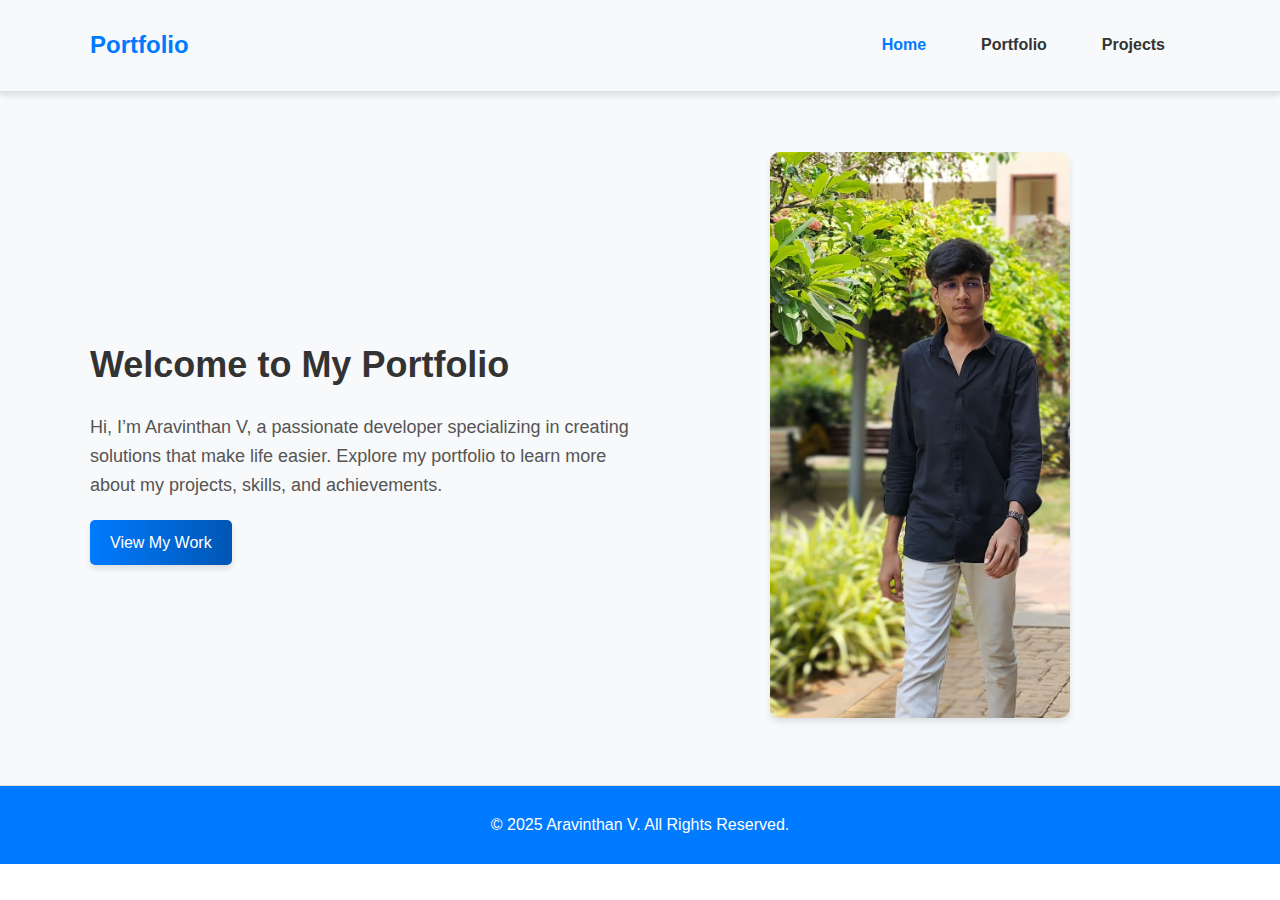
<file: index.html>
<!DOCTYPE html>
<html lang="en">
<head>
    <meta charset="UTF-8">
    <meta name="viewport" content="width=device-width, initial-scale=1.0">
    <title>Home - Portfolio</title>
    <link rel="stylesheet" href="styles.css">
</head>
<body>
    <header>
        <div class="container">
            <h1 class="logo">Portfolio</h1>
            <nav>
                <ul>
                    <li><a href="index.html" class="active">Home</a></li>
                    <li><a href="portfolio.html">Portfolio</a></li>
                    <li><a href="projects.html">Projects</a></li>
                </ul>
            </nav>
        </div>
    </header>

    <section id="home">
        <div class="container">
            <div class="home-content">
                <div class="text-content">
                    <h1>Welcome to My Portfolio</h1>
                    <p>
                        Hi, I’m Aravinthan V, a passionate developer specializing in creating solutions that make life easier. 
                        Explore my portfolio to learn more about my projects, skills, and achievements.
                    </p>
                    <a href="portfolio.html" class="btn btn-large">View My Work</a>
                </div>
                <div class="image-content">
                    <img src="my-photo.jpg" alt="Aravinthan V" class="home-image">
                </div>
            </div>
        </div>
    </section>

    <footer>
        <p>&copy; 2025 Aravinthan V. All Rights Reserved.</p>
    </footer>
</body>
</html>
</file>
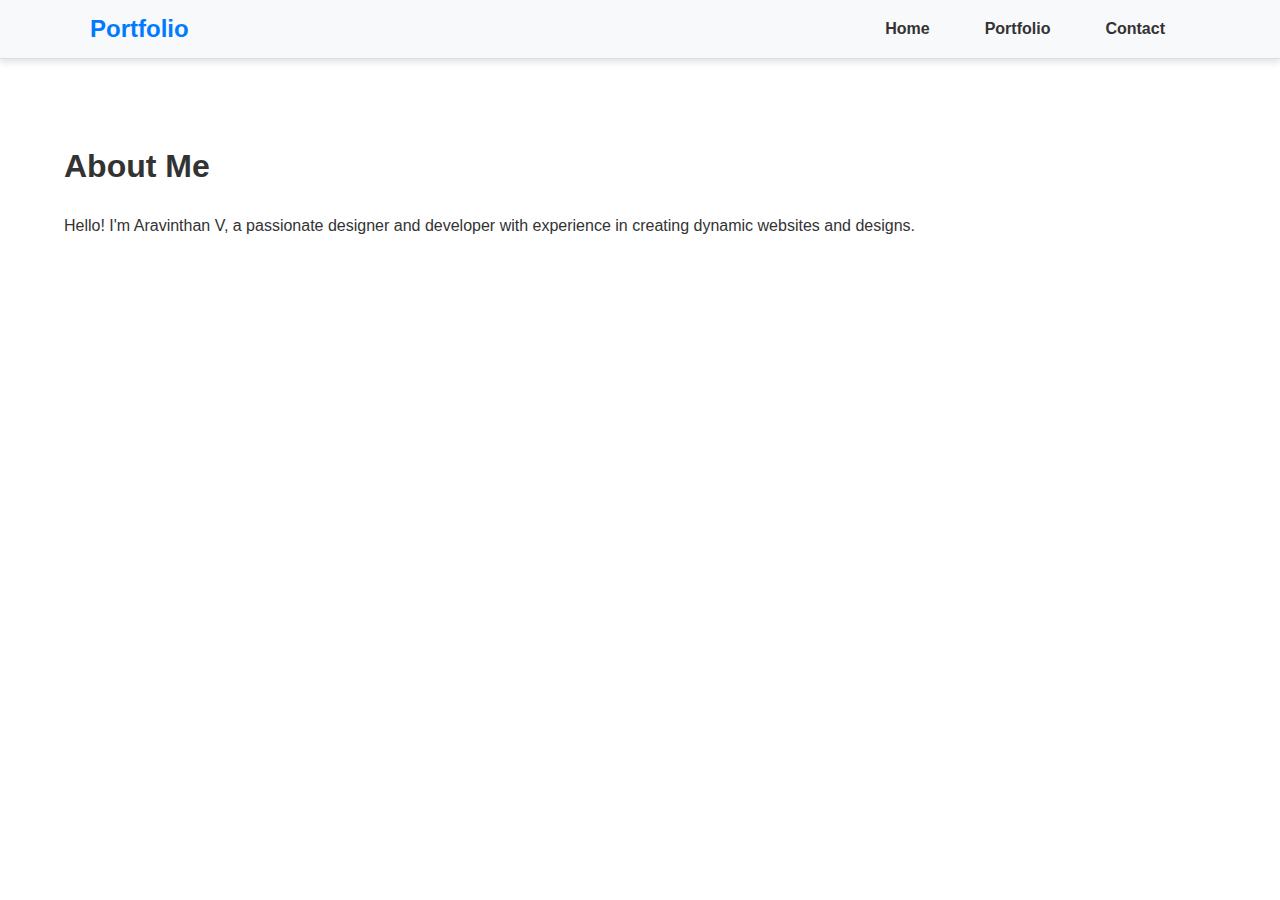
<file: about.html>
<!DOCTYPE html>
<html lang="en">
<head>
    <meta charset="UTF-8">
    <meta name="viewport" content="width=device-width, initial-scale=1.0">
    <title>About - Aravinthan V</title>
    <link rel="stylesheet" href="styles.css">
</head>
<body>
    <header>
        <div class="container">
            <div class="logo">Portfolio</div>
            <nav>
                <ul class="nav-links">
                    <li><a href="index.html">Home</a></li>
                    <li><a href="portfolio.html">Portfolio</a></li>
                    <li><a href="contact.html">Contact</a></li>
                </ul>
            </nav>
        </div>
    </header>
    <main>
        <section class="container">
            <h1>About Me</h1>
            <p>Hello! I'm Aravinthan V, a passionate designer and developer with experience in creating dynamic websites and designs.</p>
        </section>
    </main>
</body>
</html>
</file>
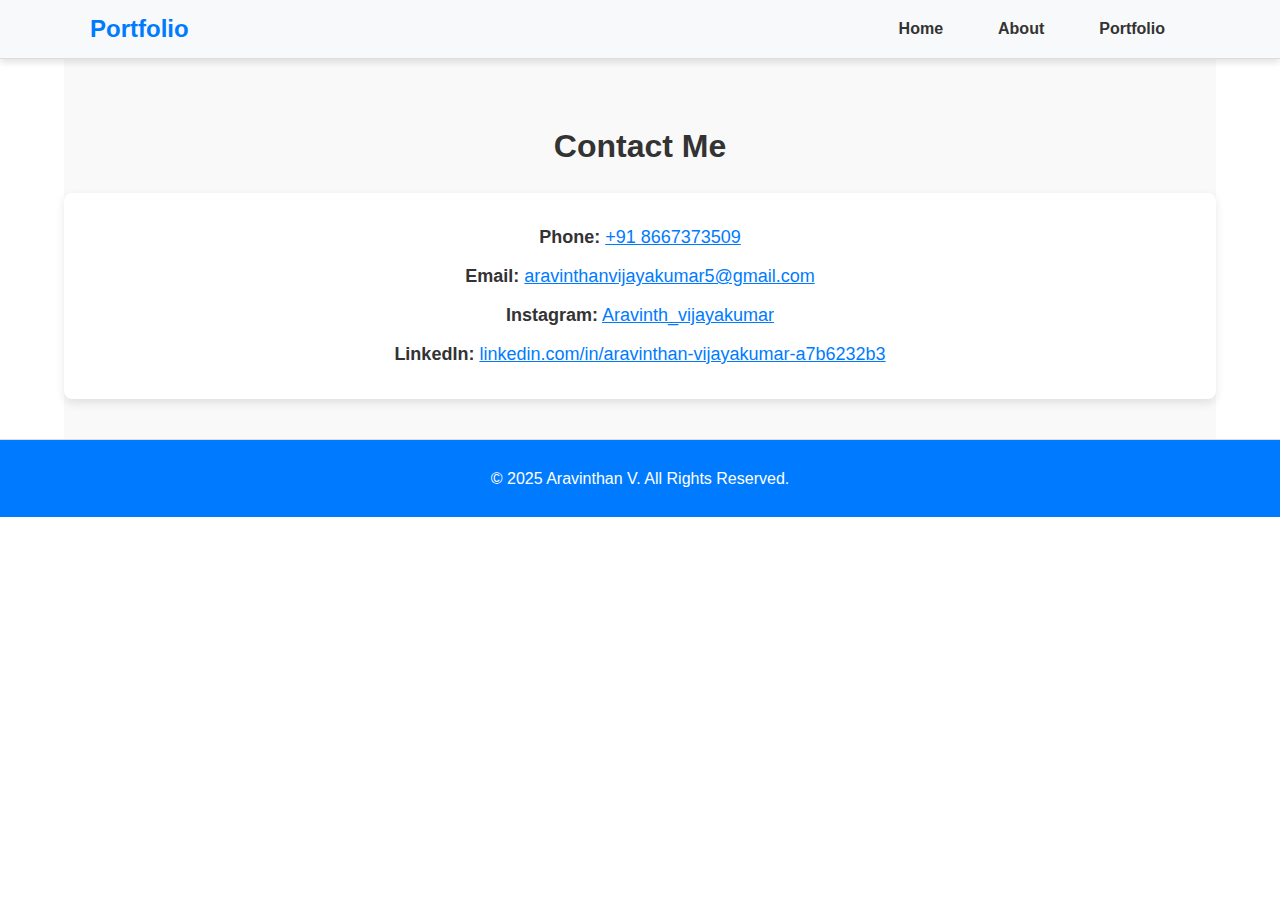
<file: contact.html>
<!DOCTYPE html>
<html lang="en">
<head>
    <meta charset="UTF-8">
    <meta name="viewport" content="width=device-width, initial-scale=1.0">
    <title>Contact - Aravinthan V</title>
    <link rel="stylesheet" href="styles.css">
</head>
<body>
    <header>
        <div class="container">
            <div class="logo">Portfolio</div>
            <nav>
                <ul class="nav-links">
                    <li><a href="index.html">Home</a></li>
                    <li><a href="about.html">About</a></li>
                    <li><a href="portfolio.html">Portfolio</a></li>
                </ul>
            </nav>
        </div>
    </header>
    <main>
        <section class="contact-section container">
            <h1>Contact Me</h1>
            <div class="contact-info">
                <p><strong>Phone:</strong> <a href="tel:+918667373509">+91 8667373509</a></p>
                <p><strong>Email:</strong> <a href="mailto:aravinthanvijayakumar5@gmail.com">aravinthanvijayakumar5@gmail.com</a></p>
                <p><strong>Instagram:</strong> <a href="https://www.instagram.com/Aravinth_vijayakumar" target="_blank">Aravinth_vijayakumar</a></p>
                <p><strong>LinkedIn:</strong> <a href="https://linkedin.com/in/aravinthan-vijayakumar-a7b6232b3" target="_blank">linkedin.com/in/aravinthan-vijayakumar-a7b6232b3</a></p>
            </div>
        </section>
    </main>
    <footer>
        <p>&copy; 2025 Aravinthan V. All Rights Reserved.</p>
    </footer>
</body>
</html>
</file>
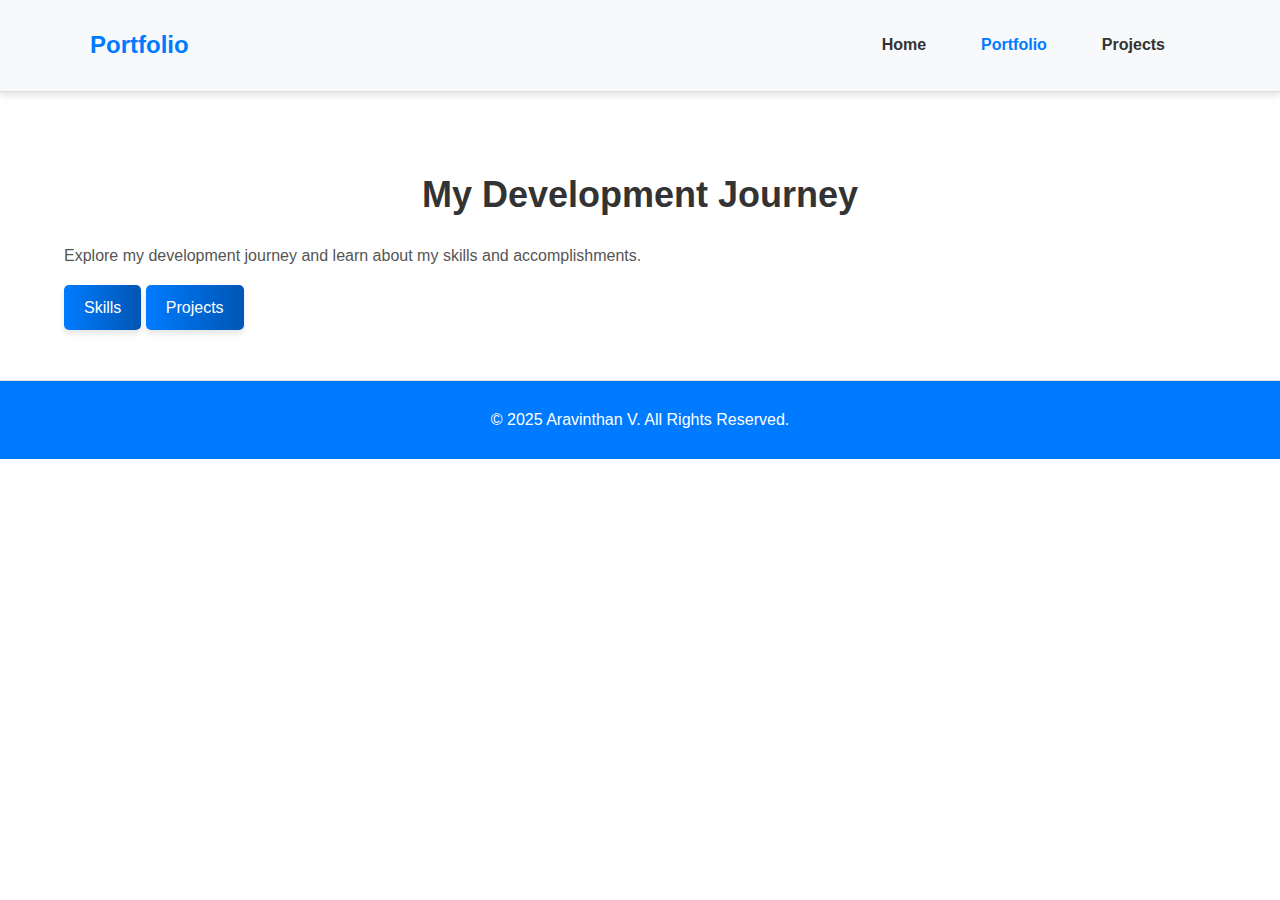
<file: portfolio.html>
<!DOCTYPE html>
<html lang="en">
<head>
    <meta charset="UTF-8">
    <meta name="viewport" content="width=device-width, initial-scale=1.0">
    <title>Portfolio</title>
    <link rel="stylesheet" href="styles.css">
</head>
<body>
    <header>
        <div class="container">
            <h1 class="logo">Portfolio</h1>
            <nav>
                <ul>
                    <li><a href="index.html">Home</a></li>
                    <li><a href="portfolio.html" class="active">Portfolio</a></li>
                    <li><a href="projects.html">Projects</a></li>
                </ul>
            </nav>
        </div>
    </header>

    <section id="portfolio">
        <div class="container">
            <h1>My Development Journey</h1>
            <p>
                Explore my development journey and learn about my skills and accomplishments.
            </p>

            <div class="btn-group">
                <!-- Link to the skills section using an anchor -->
                <a href="#skillsSection" class="btn">Skills</a>
                <a href="projects.html" class="btn">Projects</a>
            </div>

            <!-- Skills Section -->
            <div id="skillsSection" class="hidden">
                <img src="my-photo.jpg" alt="My Photo" class="photo">
                <h2>My Skills</h2>
                <ul class="skills">
                    <li>C Programming</li>
                    <li>Python Development</li>
                    <li>Java with JDBC</li>
                    <li>Database Management (SQL)</li>
                    <li>Frontend & UI Design</li>
                </ul>
                <!-- Back button to return to the top -->
                <a href="#portfolio" class="btn back-btn">Back</a>
            </div>
        </div>
    </section>

    <footer>
        <p>&copy; 2025 Aravinthan V. All Rights Reserved.</p>
    </footer>
</body>
</html>
</file>
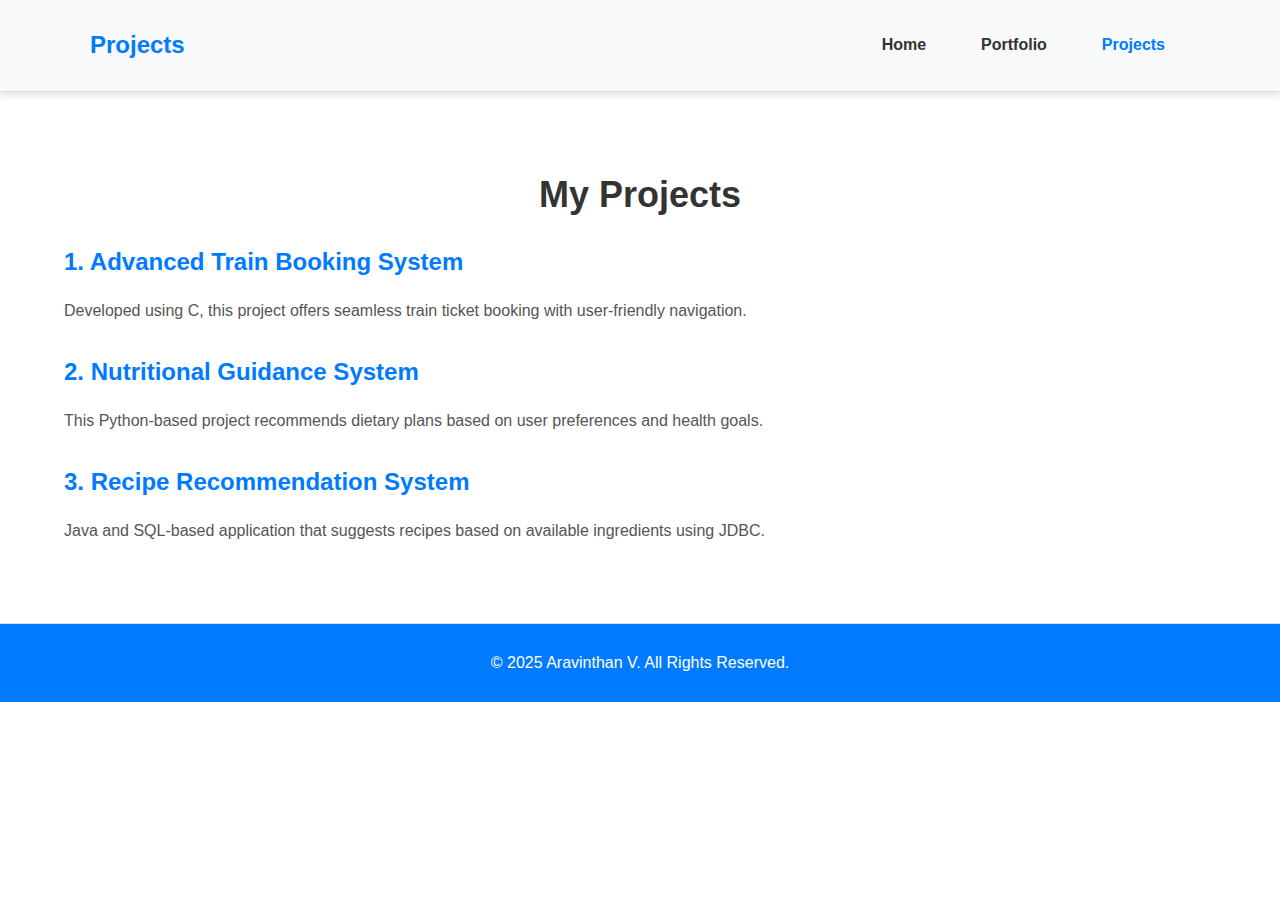
<file: projects.html>
<!DOCTYPE html>
<html lang="en">
<head>
    <meta charset="UTF-8">
    <meta name="viewport" content="width=device-width, initial-scale=1.0">
    <title>Projects</title>
    <link rel="stylesheet" href="styles.css">
</head>
<body>
    <header>
        <div class="container">
            <h1 class="logo">Projects</h1>
            <nav>
                <ul>
                    <li><a href="index.html">Home</a></li>
                    <li><a href="portfolio.html">Portfolio</a></li>
                    <li><a href="projects.html" class="active">Projects</a></li>
                </ul>
            </nav>
        </div>
    </header>

    <section id="projects">
        <div class="container">
            <h1>My Projects</h1>

            <div class="project">
                <h2>1. Advanced Train Booking System</h2>
                <p>Developed using C, this project offers seamless train ticket booking with user-friendly navigation.</p>
            </div>

            <div class="project">
                <h2>2. Nutritional Guidance System</h2>
                <p>This Python-based project recommends dietary plans based on user preferences and health goals.</p>
            </div>

            <div class="project">
                <h2>3. Recipe Recommendation System</h2>
                <p>Java and SQL-based application that suggests recipes based on available ingredients using JDBC.</p>
            </div>
        </div>
    </section>

    <footer>
        <p>&copy; 2025 Aravinthan V. All Rights Reserved.</p>
    </footer>
</body>
</html>
</file>
<file: styles.css>
/* General Styles */
body {
    font-family: Arial, sans-serif;
    margin: 0;
    padding: 0;
}

.container {
    width: 90%;
    max-width: 1200px;
    margin: 0 auto;
}

/* Header Styles */
header {
    background-color: #f8f8f8;
    padding: 10px 0;
    box-shadow: 0 4px 6px rgba(0, 0, 0, 0.1);
    position: sticky;
    top: 0;
    z-index: 1000;
}

header .container {
    display: flex;
    justify-content: space-between;
    align-items: center;
}

.logo {
    font-size: 24px;
    font-weight: bold;
    color: #333;
}

nav ul {
    list-style: none;
    display: flex;
    padding: 0;
    margin: 0;
}

nav ul li {
    margin: 0 15px;
}

nav ul li a {
    text-decoration: none;
    color: #333;
    font-weight: 500;
}

nav ul li a:hover {
    color: #007bff;
}

.btn {
    padding: 10px 20px;
    background-color: #007bff;
    color: #fff;
    text-decoration: none;
    border-radius: 5px;
    transition: background-color 0.3s ease;
}

.btn:hover {
    background-color: #0056b3;
}

/* Hero Section */
#hero {
    display: flex;
    align-items: center;
    justify-content: space-between;
    padding: 50px 0;
    background-color: #f9f9f9;
}

.hero-content {
    display: flex;
    align-items: center;
    justify-content: space-between;
    flex-wrap: wrap;
}

.hero-text {
    max-width: 600px;
    padding: 20px;
}

.hero-text p:first-of-type {
    font-size: 18px;
    color: #555;
}

.hero-text h1 {
    font-size: 48px;
    margin: 10px 0;
    color: #333;
}

.hero-text p:last-of-type {
    font-size: 16px;
    color: #777;
    margin: 20px 0;
}

.hero-image {
    max-width: 400px;
    flex: 1;
    text-align: center;
}

.hero-image img {
    max-width: 100%;
    height: auto;
    border-radius: 10px;
    box-shadow: 0 4px 10px rgba(0, 0, 0, 0.1);
}
@media (max-width: 768px) {
    #hero {
        flex-direction: column;
        text-align: center;
    }

    .hero-text, .hero-image {
        max-width: 100%;
        margin: 20px 0;
    }

    nav ul {
        flex-direction: column;
        align-items: center;
    }

    nav ul li {
        margin: 10px 0;
    }
}


/* Footer */
footer {
    text-align: center;
    padding: 10px 0;
    background-color: #f8f8f8;
    color: #555;
    border-top: 1px solid #ddd;
}

/* Contact Page Styles */
.contact-section {
    padding: 40px 0;
    background-color: #f9f9f9;
    text-align: center;
}

.contact-info {
    background-color: #fff;
    padding: 20px;
    border-radius: 8px;
    box-shadow: 0 4px 10px rgba(0, 0, 0, 0.1);
}

.contact-info p {
    font-size: 18px;
    margin: 10px 0;
}

.contact-info a {
    color: #007BFF;
    transition: color 0.3s ease;
}

.contact-info a:hover {
    color: #0056b3;
}

/* Responsive Styles */
@media (max-width: 768px) {
    .contact-info {
        padding: 15px;
    }

    .contact-info p {
        font-size: 16px;
    }
}
/* Portfolio and Projects Section */
#portfolio, #projects {
    padding: 50px 0;
}

#portfolio h1, #projects h1 {
    text-align: center;
    font-size: 36px;
    margin-bottom: 20px;
    color: #333;
}

#portfolio p, #projects p {
    text-align: justify;
    font-size: 16px;
    color: #555;
    line-height: 1.6;
}

.project {
    margin-bottom: 30px;
}

.project h2 {
    font-size: 24px;
    color: #007bff;
    margin-bottom: 10px;
}

.project p {
    font-size: 16px;
    color: #555;
}
/* General Styles */
body {
    font-family: Arial, sans-serif;
    margin: 0;
    padding: 0;
    color: #333;
}

header {
    background: #f8f9fa;
    padding: 10px 0;
    border-bottom: 1px solid #ddd;
}

header .container {
    display: flex;
    justify-content: space-between;
    align-items: center;
}

header .logo {
    font-size: 24px;
    color: #007bff;
}

header nav ul {
    list-style: none;
    display: flex;
    margin: 0;
    padding: 0;
}

header nav ul li {
    margin: 0 15px;
}

header nav ul li a {
    text-decoration: none;
    color: #333;
    font-weight: bold;
}

header nav ul li a.active {
    color: #007bff;
}

section {
    padding: 60px 20px;
}

.container {
    width: 90%;
    max-width: 1200px;
    margin: auto;
}

.skills {
    list-style: none;
    padding: 0;
}

.skills li {
    background: #f0f0f0;
    padding: 10px 15px;
    margin: 5px 0;
    border-radius: 5px;
}

/* Button Styles */
.btn {
    display: inline-block;
    padding: 10px 20px;
    color: #fff;
    background: linear-gradient(90deg, #007bff, #0056b3);
    text-decoration: none;
    border-radius: 5px;
    box-shadow: 0 4px 6px rgba(0, 0, 0, 0.1);
    transition: transform 0.2s ease, box-shadow 0.2s ease;
}

.btn:hover {
    transform: translateY(-3px);
    box-shadow: 0 6px 12px rgba(0, 0, 0, 0.2);
}

.btn-large {
    font-size: 18px;
    padding: 15px 30px;
}

footer {
    text-align: center;
    padding: 20px 0;
    background: #f8f9fa;
}
/* General Styles */
.hidden {
    display: none;
}

:target {
    display: block !important;
}

.photo {
    width: 150px;
    height: 150px;
    border-radius: 50%;
    margin: 20px 0;
    box-shadow: 0 4px 8px rgba(0, 0, 0, 0.2);
    transition: transform 0.3s ease;
}

.photo:hover {
    transform: scale(1.1);
}

/* Skills Section */
#skillsSection {
    text-align: center;
    padding: 20px;
    background: #f8f9fa;
    margin-top: 20px;
    border-radius: 8px;
    box-shadow: 0 4px 6px rgba(0, 0, 0, 0.1);
    display: none; /* Hidden by default */
}

#skillsSection h2 {
    margin-bottom: 15px;
    font-size: 24px;
    color: #007bff;
}

#skillsSection ul {
    list-style: none;
    padding: 0;
}

#skillsSection ul li {
    font-size: 18px;
    padding: 10px 0;
    color: #333;
}

/* Button Styling */
.btn {
    padding: 10px 20px;
    background: linear-gradient(90deg, #007bff, #0056b3);
    color: white;
    border: none;
    border-radius: 5px;
    cursor: pointer;
    font-size: 16px;
    transition: all 0.3s ease;
    text-decoration: none;
    display: inline-block;
}

.btn:hover {
    background: linear-gradient(90deg, #0056b3, #003f7d);
    transform: translateY(-2px);
}

/* Back Button */
.back-btn {
    margin-top: 15px;
    background: #ff6f61;
}

.back-btn:hover {
    background: #d9534f;
}
/* General Styles */
body {
    font-family: Arial, sans-serif;
    margin: 0;
    padding: 0;
    line-height: 1.6;
    color: #333;
}

/* Header */
header {
    background: #f8f9fa;
    padding: 10px 0;
    box-shadow: 0 4px 6px rgba(0, 0, 0, 0.1);
}

header .container {
    display: flex;
    justify-content: space-between;
    align-items: center;
    max-width: 1100px;
    margin: 0 auto;
    padding: 0 20px;
}

header .logo {
    font-size: 24px;
    font-weight: bold;
    color: #007bff;
}

header nav ul {
    list-style: none;
    margin: 0;
    padding: 0;
    display: flex;
}

header nav ul li {
    margin-left: 20px;
}

header nav ul li a {
    text-decoration: none;
    color: #333;
    padding: 5px 10px;
    transition: color 0.3s ease;
}

header nav ul li a:hover,
header nav ul li a.active {
    color: #007bff;
}

/* Home Section */
#home {
    padding: 60px 20px;
    background: #f8f9fa;
}

.home-content {
    display: flex;
    flex-wrap: wrap;
    align-items: center;
    justify-content: space-between;
    max-width: 1100px;
    margin: 0 auto;
}

.text-content {
    flex: 1;
    min-width: 300px;
    margin-right: 20px;
}

.text-content h1 {
    font-size: 36px;
    margin-bottom: 20px;
    color: #333;
}

.text-content p {
    font-size: 18px;
    margin-bottom: 20px;
    color: #555;
}

.btn {
    padding: 10px 20px;
    background: linear-gradient(90deg, #007bff, #0056b3);
    color: #fff;
    border: none;
    border-radius: 5px;
    text-decoration: none;
    font-size: 16px;
    transition: background 0.3s ease, transform 0.2s ease;
}

.btn:hover {
    background: linear-gradient(90deg, #0056b3, #003f7d);
    transform: translateY(-2px);
}

/* Image Content */
.image-content {
    flex: 1;
    min-width: 300px;
    text-align: center;
}

.home-image {
    width: 100%;
    max-width: 300px;
    border-radius: 10px;
    box-shadow: 0 4px 6px rgba(0, 0, 0, 0.1);
    transition: transform 0.3s ease, box-shadow 0.3s ease;
}

.home-image:hover {
    transform: scale(1.05);
    box-shadow: 0 6px 8px rgba(0, 0, 0, 0.15);
}

/* Footer */
footer {
    text-align: center;
    padding: 10px 0;
    background: #007bff;
    color: white;
}
</file>
